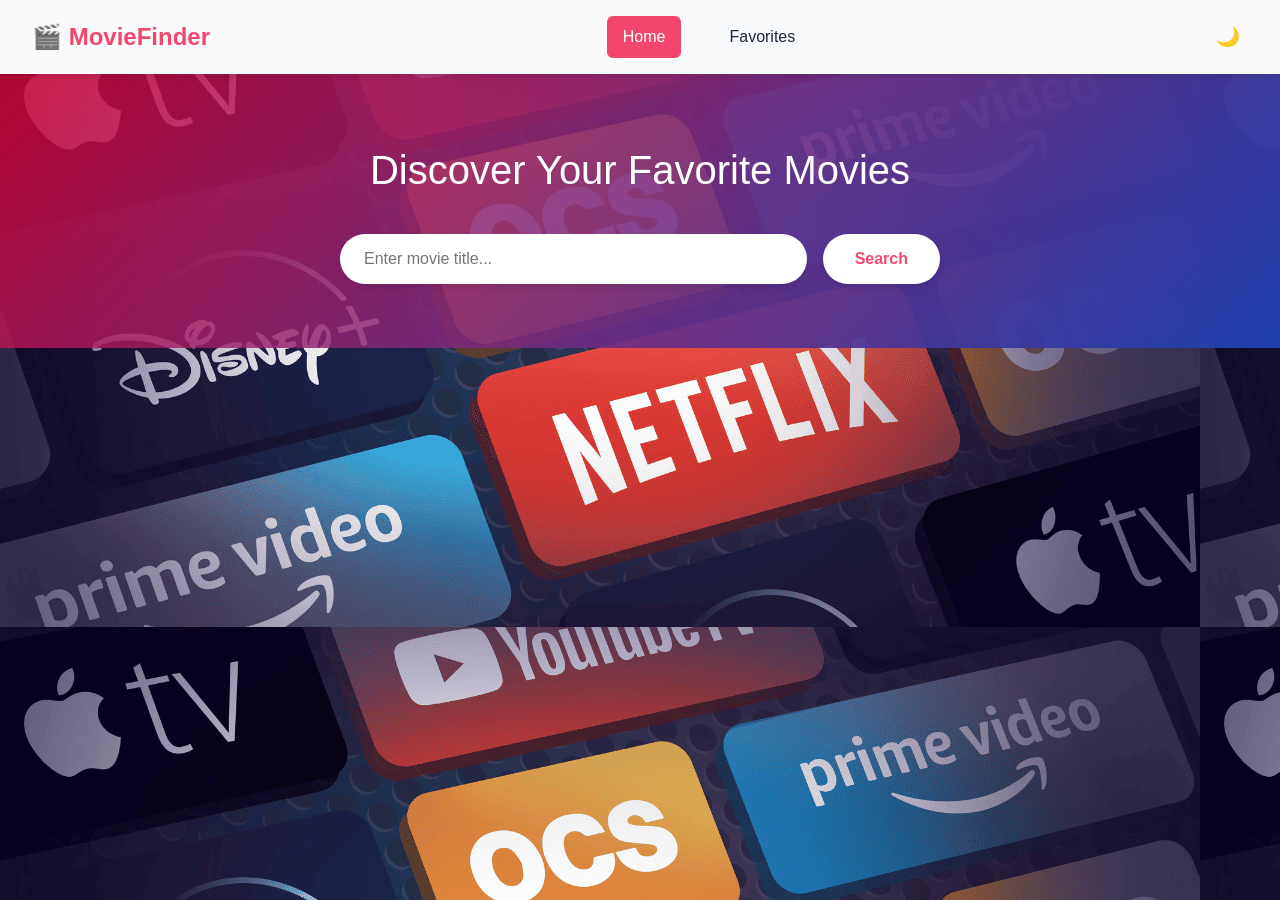
<file: index.html>
<!DOCTYPE html>
<html lang="en">
<head>
    <meta charset="UTF-8">
    <meta name="viewport" content="width=device-width, initial-scale=1.0">
    <title>Movie Search App</title>
    <link rel="stylesheet" href="style.css">
</head>
<body>
    <!-- Navigation -->
    <nav class="navbar">
        <div class="nav-container">
            <h1 class="nav-logo">🎬 MovieFinder</h1>
            <div class="nav-links">
                <a href="index.html" class="nav-link active">Home</a>
                <a href="favorites.html" class="nav-link">Favorites</a>
            </div>
            <button class="dark-mode-toggle" id="darkModeToggle">🌙</button>
        </div>
    </nav>

    <!-- Search Section -->
    <section class="search-section">
        <div class="container">
            <h2>Discover Your Favorite Movies</h2>
            <div class="search-container">
                <input type="text" id="searchInput" placeholder="Enter movie title...">
                <button id="searchButton">Search</button>
            </div>
        </div>
    </section>

    <!-- Loading Animation -->
    <div id="loading" class="loading hidden">
        <div class="spinner"></div>
        <p>Searching for movies...</p>
    </div>

    <!-- Error Message -->
    <div id="errorMessage" class="error-message hidden"></div>

    <!-- Results Section -->
    <section class="results-section">
        <div class="container">
            <div id="resultsContainer" class="movies-grid"></div>
        </div>
    </section>

    <script src="script.js"></script>
</body>
</html>
</file>
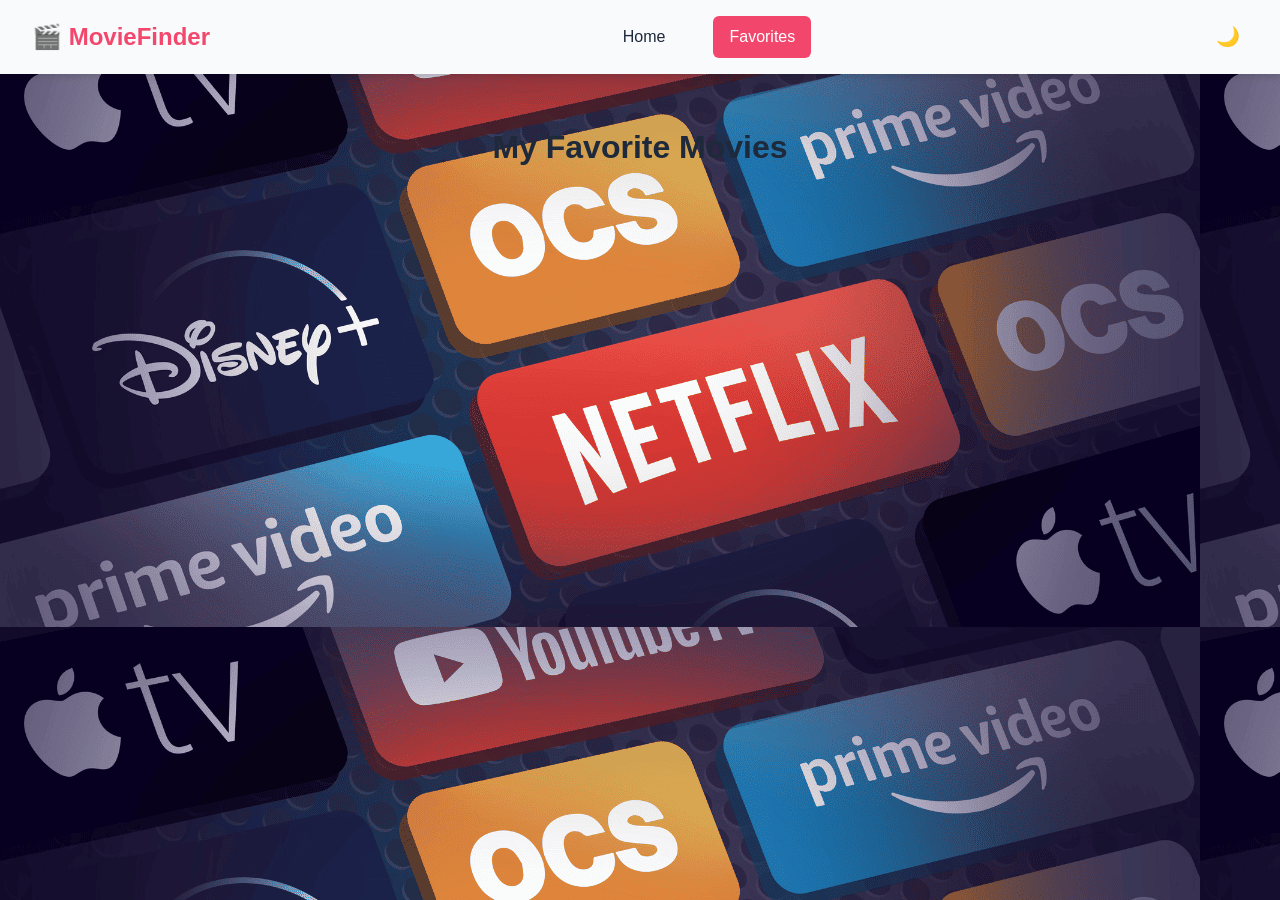
<file: favorites.html>
<!DOCTYPE html>
<html lang="en">
<head>
    <meta charset="UTF-8">
    <meta name="viewport" content="width=device-width, initial-scale=1.0">
    <title>My Favorite Movies</title>
    <link rel="stylesheet" href="style.css">
</head>
<body>
    <!-- Navigation -->
    <nav class="navbar">
        <div class="nav-container">
            <h1 class="nav-logo">🎬 MovieFinder</h1>
            <div class="nav-links">
                <a href="index.html" class="nav-link">Home</a>
                <a href="favorites.html" class="nav-link active">Favorites</a>
            </div>
            <button class="dark-mode-toggle" id="darkModeToggle">🌙</button>
        </div>
    </nav>

    <!-- Favorites Section -->
    <section class="favorites-section">
        <div class="container">
            <h2>My Favorite Movies</h2>
            <div id="favoritesContainer" class="movies-grid">
                <p id="noFavorites" class="no-favorites">No favorite movies yet. Start adding some from the home page!</p>
            </div>
        </div>
    </section>

    <script src="favorites.js"></script>
</body>
</html>
</file>
<file: style.css>
/* Reset and Base Styles */
* {
    margin: 0;
    padding: 0;
    box-sizing: border-box;
}

:root {
    --primary-color: #f1083bbc;
    --secondary-color: #1e40af;
    --background-color: #ffffff;
    --surface-color: #f8fafc;
    --text-color: #1e293b;
    --text-secondary: #64748b;
    --border-color: #e2e8f0;
    --error-color: #dc2626;
    --success-color: #16a34a;
    --shadow: 0 4px 6px -1px rgba(0, 0, 0, 0.1);
    --transition: all 0.3s ease;
}

[data-theme="dark"] {
    --primary-color: #f1083bbc;
    --secondary-color: #2563eb;
    --background-color: #0f172a;
    --surface-color: #1e293b;
    --text-color: #f1f5f9;
    --text-secondary: #94a3b8;
    --border-color: #334155;
    --shadow: 0 4px 6px -1px rgba(0, 0, 0, 0.3);
}

body {
    font-family: 'Segoe UI', Tahoma, Geneva, Verdana, sans-serif;
    background-color: var(--background-color);
    color: var(--text-color);
    line-height: 1.6;
    transition: var(--transition);
    background-image: url(bg.webp);
}

.container {
    max-width: 1200px;
    margin: 0 auto;
    padding: 0 20px;
}

/* Navigation */
.navbar {
    background-color: var(--surface-color);
    box-shadow: var(--shadow);
    position: sticky;
    top: 0;
    z-index: 100;
}

.nav-container {
    display: flex;
    justify-content: space-between;
    align-items: center;
    padding: 1rem 2rem;
}

.nav-logo {
    font-size: 1.5rem;
    font-weight: bold;
    color: var(--primary-color);
}

.nav-links {
    display: flex;
    gap: 2rem;
}

.nav-link {
    text-decoration: none;
    color: var(--text-color);
    font-weight: 500;
    padding: 0.5rem 1rem;
    border-radius: 0.375rem;
    transition: var(--transition);
}

.nav-link:hover,
.nav-link.active {
    background-color: var(--primary-color);
    color: white;
}

.dark-mode-toggle {
    background: none;
    border: none;
    font-size: 1.2rem;
    cursor: pointer;
    padding: 0.5rem;
    border-radius: 50%;
    transition: var(--transition);
}

.dark-mode-toggle:hover {
    background-color: var(--border-color);
}

/* Search Section */
.search-section {
    padding: 4rem 0;
    text-align: center;
    background: linear-gradient(135deg, var(--primary-color), var(--secondary-color));
    color: white;
}

.search-section h2 {
    font-size: 2.5rem;
    margin-bottom: 2rem;
    font-weight: 300;
}

.search-container {
    display: flex;
    max-width: 600px;
    margin: 0 auto;
    gap: 1rem;
}

#searchInput {
    flex: 1;
    padding: 1rem 1.5rem;
    border: none;
    border-radius: 2rem;
    font-size: 1rem;
    outline: none;
    box-shadow: var(--shadow);
}

#searchButton {
    padding: 1rem 2rem;
    background-color: white;
    color: var(--primary-color);
    border: none;
    border-radius: 2rem;
    font-size: 1rem;
    font-weight: 600;
    cursor: pointer;
    transition: var(--transition);
    box-shadow: var(--shadow);
}

#searchButton:hover {
    transform: translateY(-2px);
    box-shadow: 0 6px 12px rgba(0, 0, 0, 0.2);
}

/* Results and Favorites Sections */
.results-section{}
.favorites-section {
    padding: 3rem 0;
}

.favorites-section h2 {
    text-align: center;
    margin-bottom: 2rem;
    font-size: 2rem;
    color: var(--text-color);
}

/* Movies Grid */
.movies-grid {
    display: grid;
    grid-template-columns: repeat(auto-fill, minmax(300px, 1fr));
    gap: 2rem;
    padding: 2rem 0;
}

/* Movie Card */
.movie-card {
    background-color: var(--surface-color);
    border-radius: 1rem;
    overflow: hidden;
    box-shadow: var(--shadow);
    transition: var(--transition);
    cursor: pointer;
}

.movie-card:hover {
    transform: translateY(-8px);
    box-shadow: 0 12px 24px rgba(0, 0, 0, 0.15);
}

.movie-poster {
    width: 100%;
    height: 400px;
    object-fit: cover;
}

.movie-poster.placeholder {
    background-color: var(--border-color);
    display: flex;
    align-items: center;
    justify-content: center;
    color: var(--text-secondary);
    font-size: 0.9rem;
}

.movie-info {
    padding: 1.5rem;
}

.movie-title {
    font-size: 1.25rem;
    font-weight: 600;
    margin-bottom: 0.5rem;
    color: var(--text-color);
}

.movie-meta {
    display: flex;
    justify-content: space-between;
    margin-bottom: 1rem;
    font-size: 0.9rem;
    color: var(--text-secondary);
}

.movie-year {
    font-weight: 500;
}

.movie-rating {
    display: flex;
    align-items: center;
    gap: 0.25rem;
    font-weight: 600;
}

.rating-star {
    color: #fbbf24;
}

.movie-genre {
    margin-bottom: 1rem;
    font-size: 0.9rem;
    color: var(--text-secondary);
}

.movie-plot {
    font-size: 0.9rem;
    line-height: 1.5;
    margin-bottom: 1rem;
    color: var(--text-color);
    display: -webkit-box;
    -webkit-line-clamp: 3;
    -webkit-box-orient: vertical;
    overflow: hidden;
}

.movie-actors {
    font-size: 0.8rem;
    color: var(--text-secondary);
    margin-bottom: 1rem;
    font-style: italic;
}

.movie-actions {
    display: flex;
    gap: 0.5rem;
}

.btn {
    padding: 0.75rem 1.5rem;
    border: none;
    border-radius: 0.5rem;
    font-size: 0.9rem;
    font-weight: 500;
    cursor: pointer;
    transition: var(--transition);
    flex: 1;
    text-align: center;
}

.btn-primary {
    background-color: var(--primary-color);
    color: white;
}

.btn-primary:hover {
    background-color: var(--secondary-color);
    transform: translateY(-2px);
}

.btn-danger {
    background-color: var(--error-color);
    color: white;
}

.btn-danger:hover {
    background-color: #b91c1c;
    transform: translateY(-2px);
}

/* Loading Animation */
.loading {
    text-align: center;
    padding: 3rem;
}

.spinner {
    width: 50px;
    height: 50px;
    border: 4px solid var(--border-color);
    border-left: 4px solid var(--primary-color);
    border-radius: 50%;
    animation: spin 1s linear infinite;
    margin: 0 auto 1rem;
}

@keyframes spin {
    0% { transform: rotate(0deg); }
    100% { transform: rotate(360deg); }
}

/* Error Message */
.error-message {
    background-color: #fef2f2;
    border: 1px solid var(--error-color);
    color: var(--error-color);
    padding: 1rem 1.5rem;
    border-radius: 0.5rem;
    margin: 2rem auto;
    max-width: 600px;
    text-align: center;
}

[data-theme="dark"] .error-message {
    background-color: #1f1b1b;
}

/* No Favorites Message */
.no-favorites {
    text-align: center;
    color: var(--text-secondary);
    font-size: 1.1rem;
    grid-column: 1 / -1;
    padding: 3rem;
}

/* Utility Classes */
.hidden {
    display: none !important;
}

/* Responsive Design */
@media (max-width: 768px) {
    .nav-container {
        padding: 1rem;
        flex-direction: column;
        gap: 1rem;
    }

    .nav-links {
        gap: 1rem;
    }

    .search-section h2 {
        font-size: 2rem;
    }

    .search-container {
        flex-direction: column;
        padding: 0 1rem;
    }

    .movies-grid {
        grid-template-columns: repeat(auto-fill, minmax(280px, 1fr));
        gap: 1.5rem;
        padding: 1rem;
    }

    .movie-poster {
        height: 350px;
    }
}

@media (max-width: 480px) {
    .movies-grid {
        grid-template-columns: 1fr;
    }

    .movie-info {
        padding: 1rem;
    }

    .search-section {
        padding: 2rem 0;
    }

    .search-section h2 {
        font-size: 1.5rem;
    }
}
</file>
